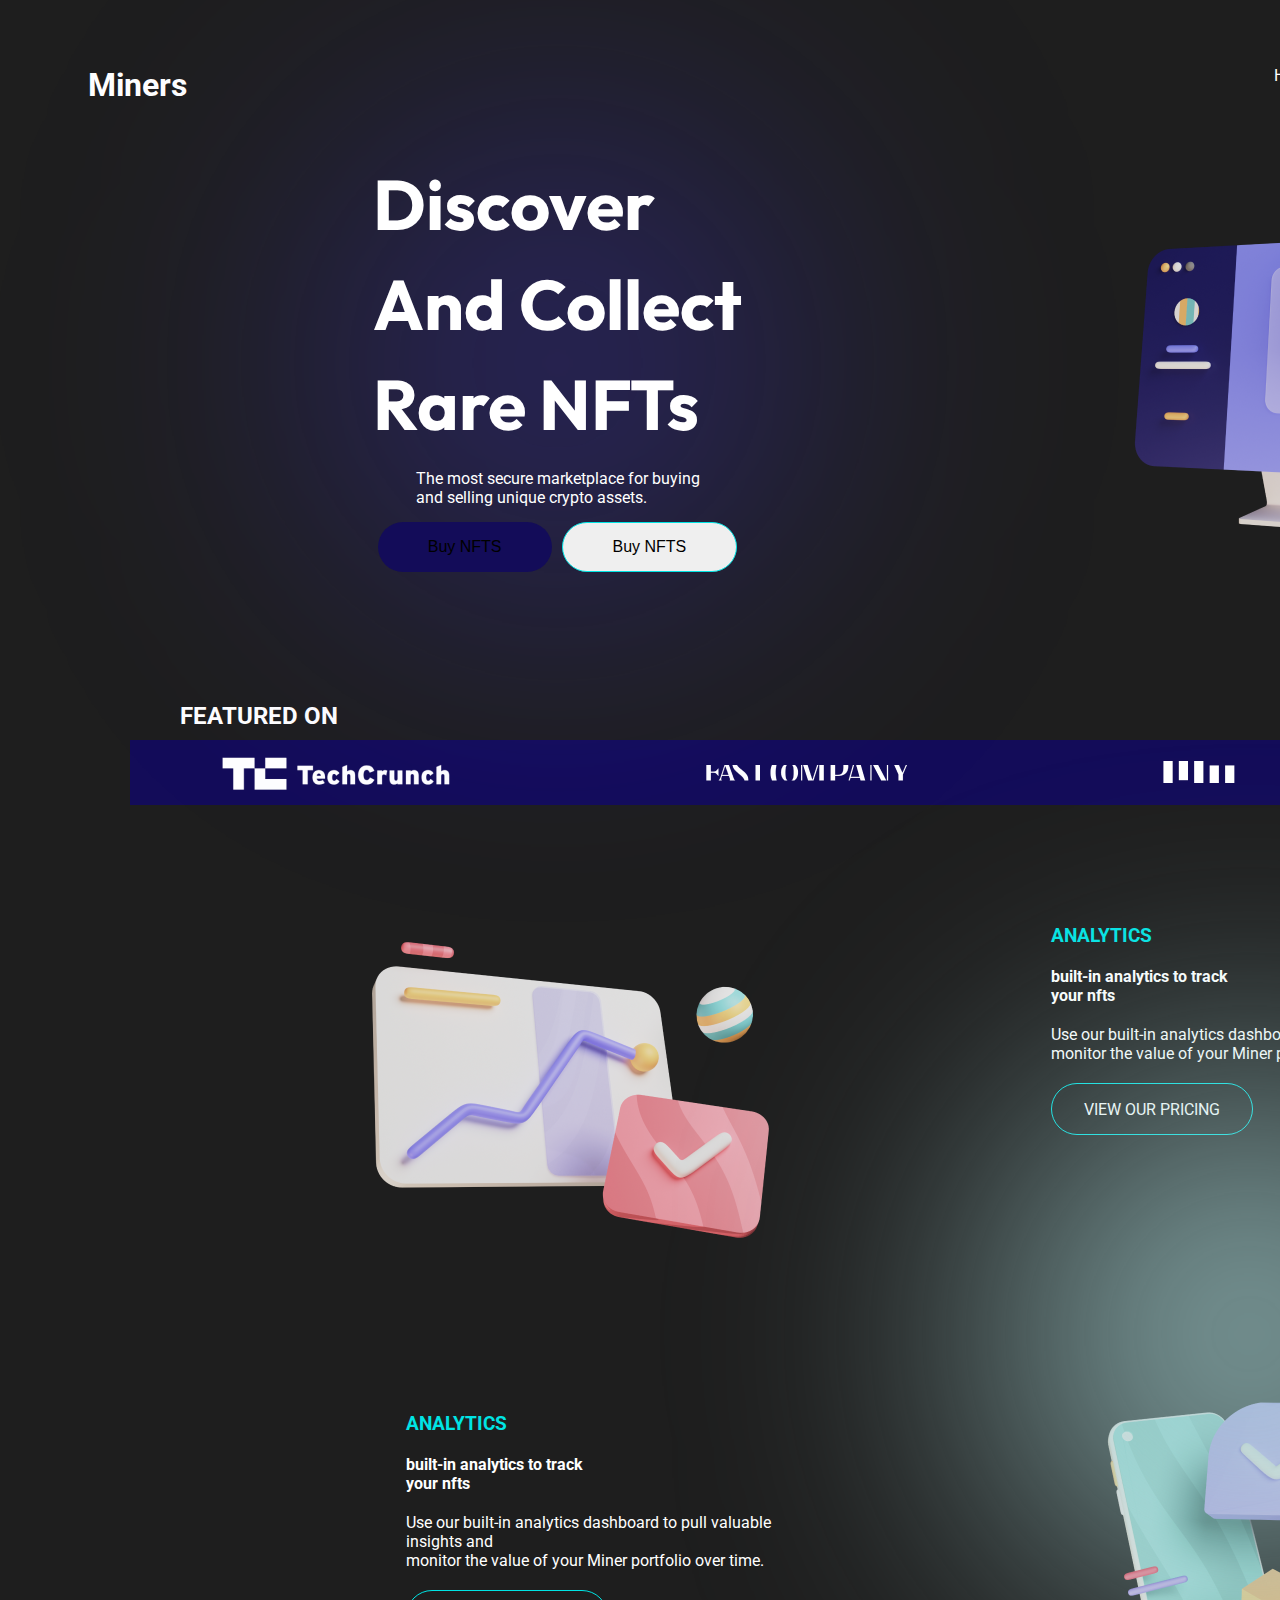
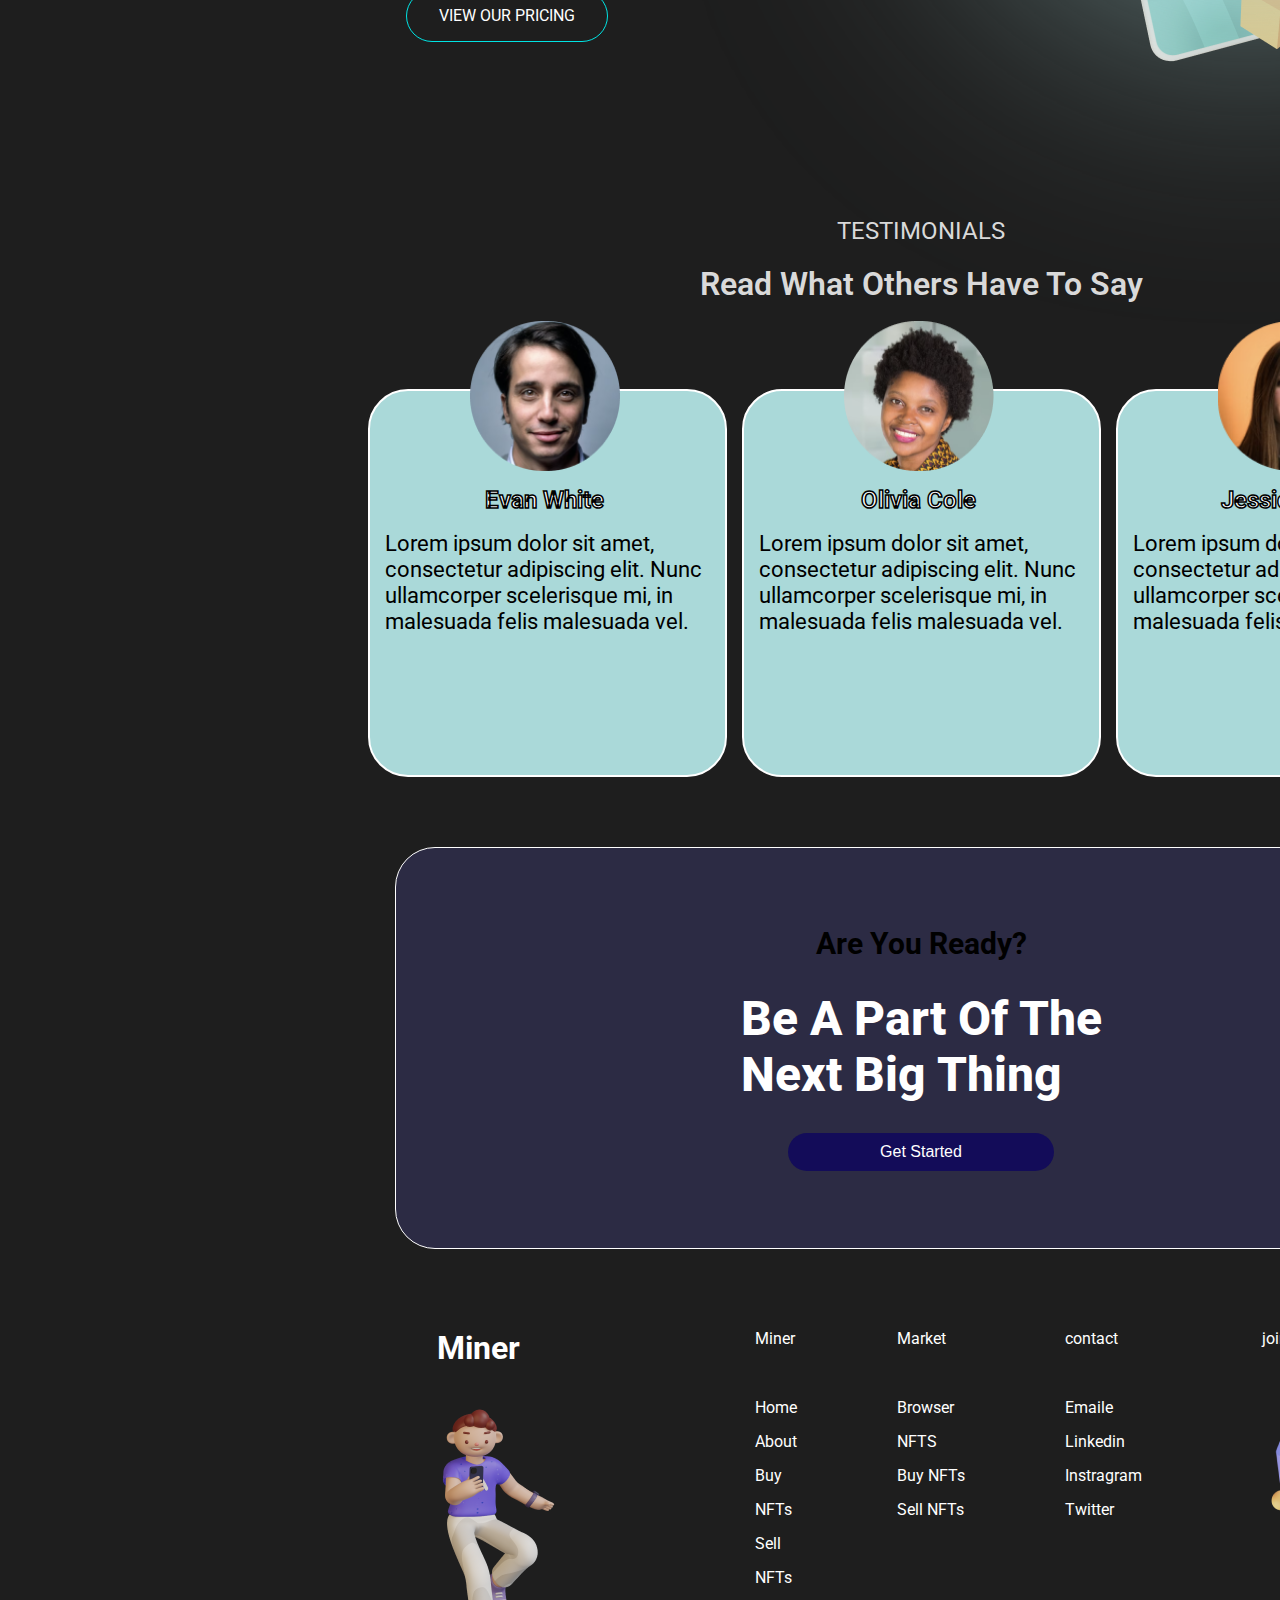
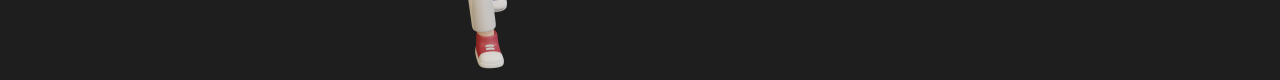
<file: index.html>
<!DOCTYPE html>
<html lang="en">
<head>
    <meta charset="UTF-8">
    <meta http-equiv="X-UA-Compatible" content="IE=edge">
    <meta name="viewport" content="width=device-width, initial-scale=1.0">
    <link href="https://fonts.googleapis.com/css2?family=Outfit:wght@700&display=swap" rel="stylesheet">
    <link href="https://fonts.googleapis.com/css2?family=Outfit:wght@700&family=Roboto&display=swap" rel="stylesheet">
    <link rel="stylesheet" href="/style.css">
    <title>Document</title>
</head>
<body>
    <section class="section-one">
    <div class="display-flex justify-content-between lign-item-center nav-bar  ">
        <div class="color-white heading">
           <h1>Miners</h1> 
    </div>
    <div class="display-flex  lign-item-center list-style a color-white gap-40 all-pages"> 
           <li > <a href="index.html">Home</a> </li> 
           <li> <a href="/Home-page.html">about</a></li>
           <li> <a href="/About-page.html">pricing</a> </li>
           <li> <a href="/services-page.html">contact</a> </li> 
           <li> <a href="/footer-page.html">buy nfts</a> </li> 
        
    </div>
    </div>
    <div class="display-flex justify-content-between align-item-center  main-div">
        <div class="display-flex justify-content-center align-item-center border-width-main">
        <div class="display-flex justify-content-center align-item-center border-width"></div>
        <div class="flex-column justify-content-center align-item-center color-white gap-15  border-radius discover">
            <h2 class="discover-heading">
                Discover <br>
                 And Collect <br>
                  Rare NFTs <br>
            </h2>
        
            <p>
               The most secure marketplace for buying <br>
               and selling unique crypto assets.
               </p>

               <div class="display-flex gap-10">
                <button class="display-flex justify-content-center align-item-center buy-nfts button-22">
                   Buy NFTS
                </button>
                <button  class="display-flex justify-content-center align-item-center button-22 border-color">
                    Buy NFTS
                </button>

               </div>
        </div>
    </div>


        <div class="image">
           <img src="/photo/computer-img.png" width="442" height="406" alt="">
        </div>

    </div>
    <div class="flex-column gap-10 main-feauter">
    <div class="feature">
        <h2 class="color-white">FEATURED ON</h2>
    </div>
    <div class="display-flex justify-content-center align-item-center gap-250 logo">
        
        
        <div class="display-flex justify-content-center align-item-center gap-250 logo-image "> 
<img src="/photo/image 6.png" alt="">
<img src="/photo/image 5.png" alt="">
<img src="/photo/image 7.png" alt="">
<img class="forens" src="/photo/image 8.png" alt="">
</div>
    </div>
</div>
</section>
<section class="flex-column justify-content-center align-item-center  section-two">
    <div class="display-flex justify-content-center gap-250 full-main-analytices ">
   <div>
<img src="/photo/Analytics.png" alt="">
   </div>

   <div class="flex-column gap-20">
    <h3 class="light-green">ANALYTICS</h3>
    <h4 class="color-white">built-in analytics to track <br>
        your nfts</h4>
        <p class="color-white"> Use our built-in analytics dashboard to pull valuable insights and <br>
             monitor the value of your Miner portfolio over time.</p>
        <div class="display-flex justify-content-center align-item-center buy-nfts-border border-with color-white border-color">
            VIEW OUR PRICING
         </div>
   </div>


   <div class="display-flex  border-background"></div>
</div>
<div class="display-flex justify-content-center align-item-center gap-250 main-div-section">
    <div class="flex-column gap-20">
        <h3 class="light-green">ANALYTICS</h3>
        <h4 class="color-white">built-in analytics to track <br>
            your nfts</h4>
            <p class="color-white"> Use our built-in analytics dashboard to pull valuable insights and <br>
                 monitor the value of your Miner portfolio over time.</p>
            <div class="display-flex justify-content-center align-item-center buy-nfts-border border-with color-white border-color">
                VIEW OUR PRICING
             </div>
       </div>
       <div>
        <img src="/photo/phone.png" alt="">
       </div>
    </div>
   
</section>
<section class="flex-column justify-content-between gap-100 section-three">
  

    <div class="flex-column gap-70 main-testimonails">
        <div class="flex-column gap-86">
        <div class="flex-column justify-content-center align-item-center gap-20 heading-testimonials">
            <h4>TESTIMONIALS</h4>
            <h2 >Read What Others Have To Say</h2>
        </div>

        <div class="display-flex justify-content-center gap-15 main-lorem">
            <div class="display-flex justify-content-center align-item-center first-lorem">
                <div class="flex-column justify-content-center align-item-center gap-15 even-white-img">
                <img src="/photo/image-9 (1).png" width="150" height="150" alt="">
                  <h2>Evan White</h2>
             
                     </div>
                <p> Lorem ipsum dolor sit amet, consectetur adipiscing elit. 
                    Nunc ullamcorper scelerisque mi, in malesuada felis malesuada vel. </p>
              
            </div>
            <div class="display-flex justify-content-center align-item-center first-lorem">
                <div class="flex-column justify-content-center align-item-center gap-15 even-white-img">
                <img src="/photo/image-9 (2).png" width="150" height="150" alt="">
                <h2>
                    Olivia Cole
                </h2>
    
            </div>
                <p> Lorem ipsum dolor sit amet, consectetur adipiscing elit. 
                    Nunc ullamcorper scelerisque mi, in malesuada felis malesuada vel. </p>
            </div>
            <div class="display-flex justify-content-center align-item-center first-lorem">
                <div  class="flex-column justify-content-center align-item-center gap-15 even-white-img">
                <img src="/photo/image-9 (3).png" width="150" height="150" alt="">
               <h2>Jessica Page</h2>
            </div>
                <p> Lorem ipsum dolor sit amet, consectetur adipiscing elit. 
                    Nunc ullamcorper scelerisque mi, in malesuada felis malesuada vel. </p>
            </div>
        </div>
    </div>
    </div>
</section>
<section class="flex-column justify-content-center align-item-center gap-80 section-four">
    <div class="display-flex justify-content-center align-item-center">
        <div class="flex-column justify-content-center align-item-center gap-30 testimonial-backgroung">
            <div class="flex-column align-item-center gap-30"> 
            <h2 class="ready-h2">Are You Ready?</h2>
            <p class="big-things">Be A Part Of The <br>
             Next Big Thing</p>
    </div>
             <div>
            <button class="button">Get Started</button>
        </div> 
        </div>
       
    </div>
    <div class=" display-flex  gap-120 main-header">
        <div class="display-flex gap-160">
        <div class="flex-column justify-content-center align-item-center gap-40 miner-img">
             <h1 class="color-white">
                Miner
             </h1>
             <img src="/photo/Boy-img.png" alt="">
        </div>
        <div class="display-flex list-style gap-100">
        <div class="flex-column gap-50 miner">
            <div class="">
                Miner
            </div>
            <div class="flex-column gap-15"> 
               <li>Home</li>
               <li>About</li> 
               <li>Buy</li> 
               <li> NFTs</li>
               <li>Sell </li>
               <li>NFTs</li> </div>
             
        </div>
        <div class="flex-column gap-50 miner">
            <div>
                Market
            </div>
            <div class="flex-column gap-15">
               <li>Browser</li>
               <li>NFTS</li> 
               <li>Buy NFTs</li> 
               <li>Sell NFTs </li>
            </div>
                
        </div>

        <div class="flex-column gap-50 miner">
            <div>
                 contact
            </div>
           
            <div class="flex-column gap-15">
               <li>Emaile</li>
               <li>Linkedin</li> 
               <li>Instragram</li> 
               <li>Twitter </li>
            </div>
               
             
        </div>
    </div>
    </div>

    <div class="flex-column  newsletter">
        <div class="color-white newsletter-heading">
          join our newsletter
        </div>
        <img src="/photo/inbox-img.png" alt="">

    </div>

    </div>
</section>
</body>
</html>
</file>
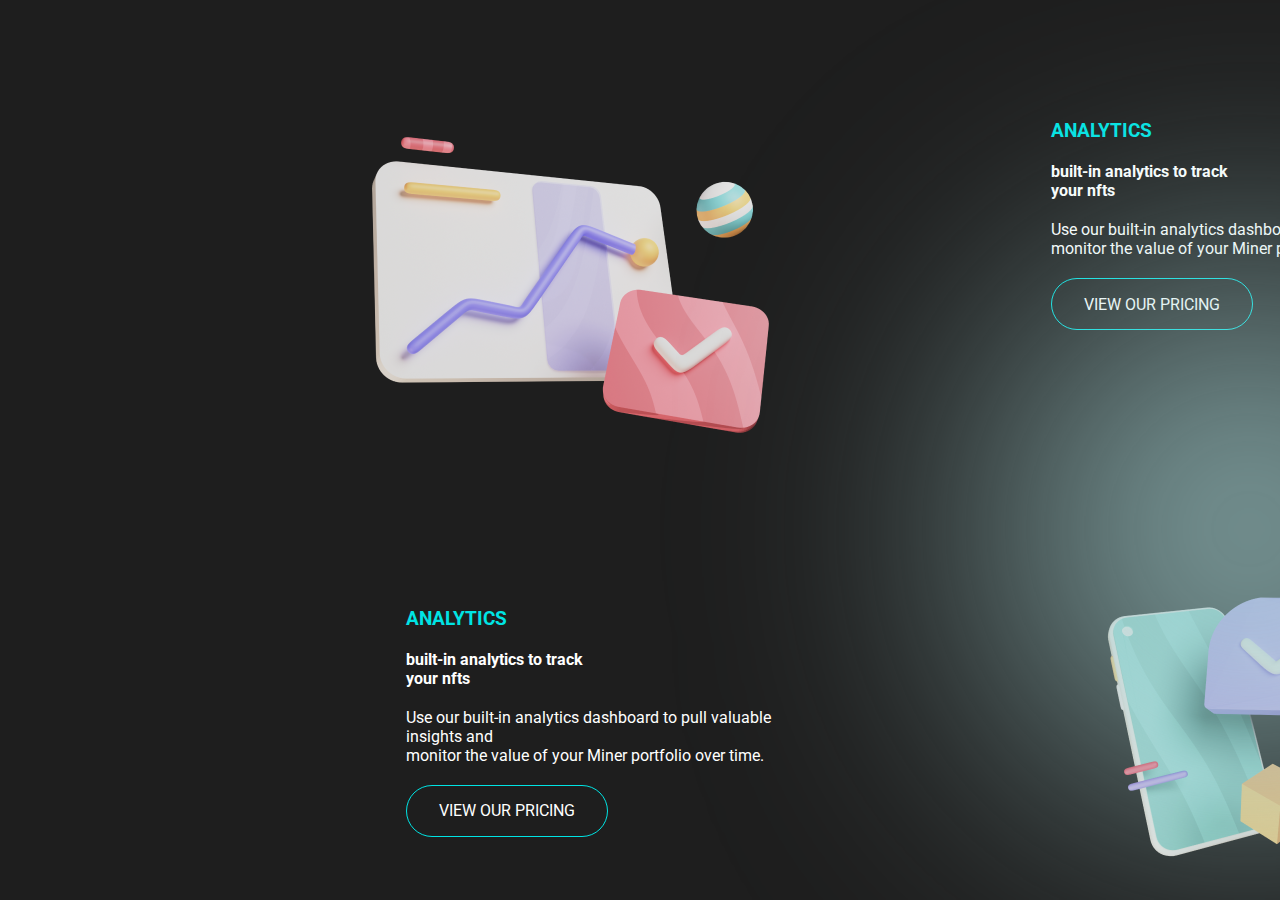
<file: About-page.html>
<!DOCTYPE html>
<html lang="en">
<head>
    <meta charset="UTF-8">
    <meta http-equiv="X-UA-Compatible" content="IE=edge">
    <meta name="viewport" content="width=device-width, initial-scale=1.0">
    <link rel="stylesheet" href="style.css">
    <title>Document</title>
</head>
<body>
    <section class="flex-column justify-content-center align-item-center  section-two">
        <div class="display-flex justify-content-center gap-250 ">
       <div>
    <img src="/photo/Analytics.png" alt="">
       </div>
    
       <div class="flex-column gap-20">
        <h3 class="light-green">ANALYTICS</h3>
        <h4 class="color-white">built-in analytics to track <br>
            your nfts</h4>
            <p class="color-white"> Use our built-in analytics dashboard to pull valuable insights and <br>
                 monitor the value of your Miner portfolio over time.</p>
            <div class="display-flex justify-content-center align-item-center buy-nfts-border border-with color-white border-color">
                VIEW OUR PRICING
             </div>
       </div>
    
    
       <div class="display-flex  border-background"></div>
    </div>
    <div class="display-flex justify-content-center align-item-center gap-250 main-div-section">
        <div class="flex-column gap-20">
            <h3 class="light-green">ANALYTICS</h3>
            <h4 class="color-white">built-in analytics to track <br>
                your nfts</h4>
                <p class="color-white"> Use our built-in analytics dashboard to pull valuable insights and <br>
                     monitor the value of your Miner portfolio over time.</p>
                <div class="display-flex justify-content-center align-item-center buy-nfts-border border-with color-white border-color">
                    VIEW OUR PRICING
                 </div>
           </div>
           <div>
            <img src="/photo/phone.png" alt="">
           </div>
        </div>
       
    </section>
    
</body>
</html>
</file>
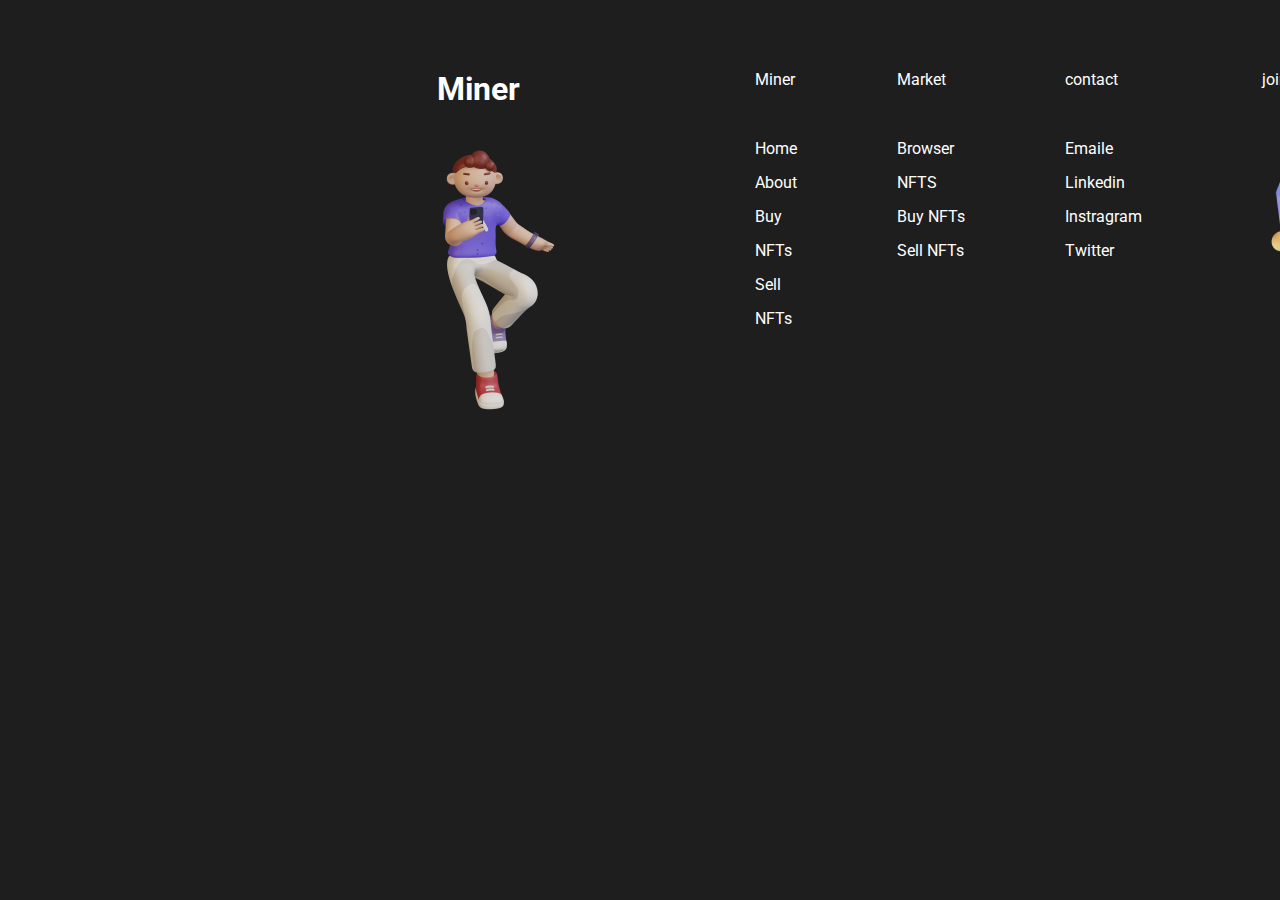
<file: footer-page.html>
<!DOCTYPE html>
<html lang="en">
<head>
    <meta charset="UTF-8">
    <meta http-equiv="X-UA-Compatible" content="IE=edge">
    <meta name="viewport" content="width=device-width, initial-scale=1.0">
    <link rel="stylesheet" href="style.css">
    <title>Document</title>
</head>
<body>
    <section class="flex-column  align-item-center gap-80 section-four">
     
        <div class=" display-flex  gap-120 main-header">
            <div class="display-flex gap-160">
            <div class="flex-column justify-content-center align-item-center gap-40 miner-img">
                 <h1 class="color-white">
                    Miner
                 </h1>
                 <img src="/photo/Boy-img.png" alt="">
            </div>
            <div class="display-flex list-style gap-100">
            <div class="flex-column gap-50 miner">
                <div class="">
                    Miner
                </div>
                <div class="flex-column gap-15"> 
                   <li>Home</li>
                   <li>About</li> 
                   <li>Buy</li> 
                   <li> NFTs</li>
                   <li>Sell </li>
                   <li>NFTs</li> </div>
                 
            </div>
            <div class="flex-column gap-50 miner">
                <div>
                    Market
                </div>
                <div class="flex-column gap-15">
                   <li>Browser</li>
                   <li>NFTS</li> 
                   <li>Buy NFTs</li> 
                   <li>Sell NFTs </li>
                </div>
                    
            </div>
    
            <div class="flex-column gap-50 miner">
                <div>
                     contact
                </div>
               
                <div class="flex-column gap-15">
                   <li>Emaile</li>
                   <li>Linkedin</li> 
                   <li>Instragram</li> 
                   <li>Twitter </li>
                </div>
                   
                 
            </div>
        </div>
        </div>
    
        <div class="flex-column  newsletter">
            <div class="color-white newsletter-heading">
              join our newsletter
            </div>
            <img src="/photo/inbox-img.png" alt="">
    
        </div>
    
        </div>
    </section>
</body>
</html>
</file>
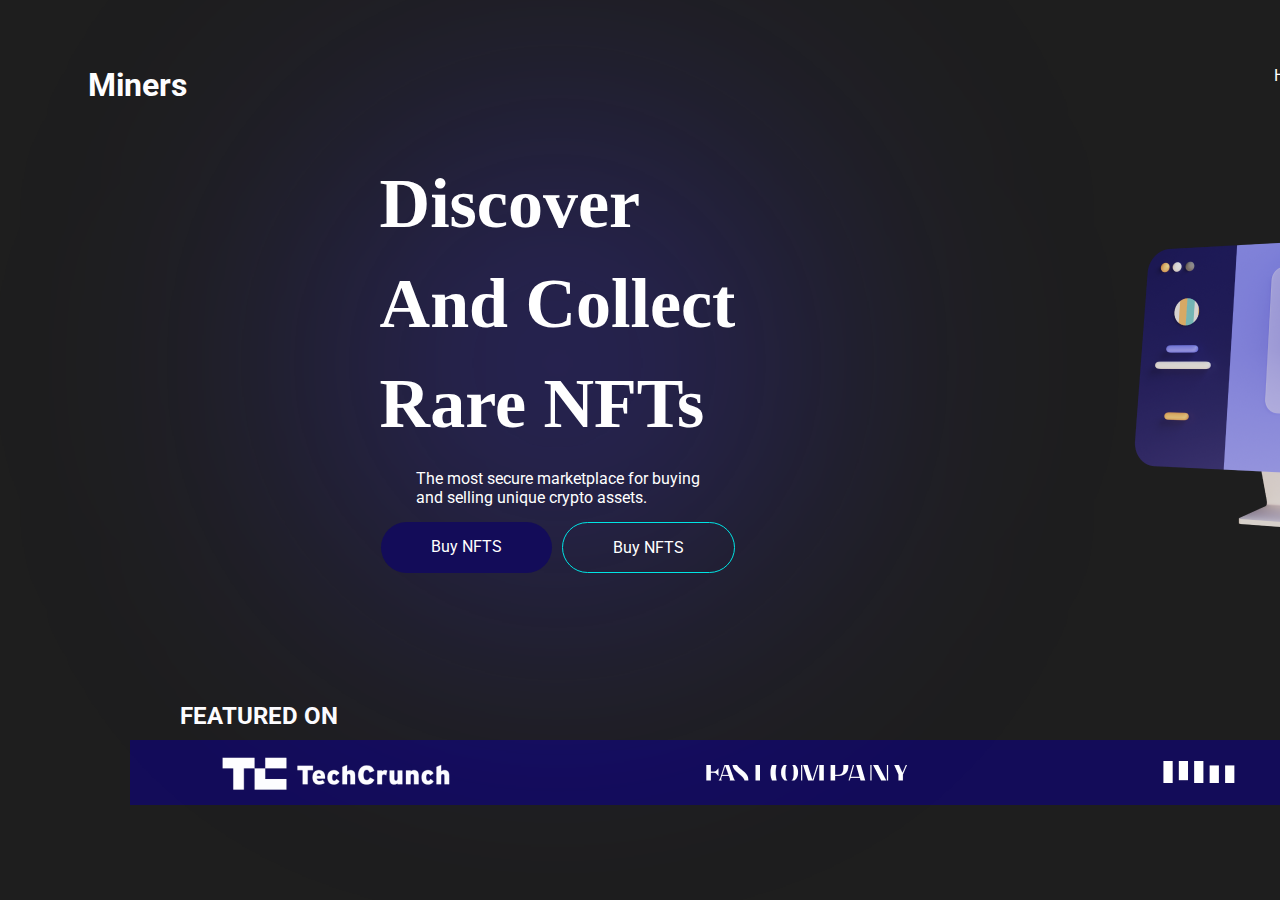
<file: Home-page.html>
<!DOCTYPE html>
<html lang="en">
<head>
    <meta charset="UTF-8">
    <meta http-equiv="X-UA-Compatible" content="IE=edge">
    <meta name="viewport" content="width=device-width, initial-scale=1.0">
    <link rel="stylesheet" href="/style.css">
    <title>Document</title>
</head>
<body>
    <section class="section-one">
        <div class="display-flex justify-content-between lign-item-center nav-bar  ">
            <div class="color-white heading">
               <h1>Miners</h1> 
        </div>
        <div class="display-flex  lign-item-center list-style a color-white gap-40 all-pages"> 
               <li> <a href="/index.html">Home</a> </li> 
               <li><a href="/Home-page.html">about</a></li>
               <li> <a href="/About-page.html">pricing</a> </li>
               <li> <a href="/services-page.html">contact</a> </li> 
               <li><a href="/footer-page.html">buy nfts</a> </li> 
            
        </div>
        </div>
        <div class="display-flex justify-content-between align-item-center  main-div">
            <div class="display-flex justify-content-center align-item-center border-width-main">
            <div class="display-flex justify-content-center align-item-center border-width"></div>
            <div class="flex-column justify-content-center align-item-center color-white gap-15  border-radius discover">
                <h2 class="discover-heading">
                    Discover <br>
                     And Collect <br>
                      Rare NFTs <br>
                </h2>
            
                <p>
                   The most secure marketplace for buying <br>
                   and selling unique crypto assets.
                   </p>
    
                   <div class="display-flex gap-10">
                    <div class="display-flex justify-content-center align-item-center buy-nfts button-22">
                       Buy NFTS
                    </div>
                    <div class="display-flex justify-content-center align-item-center button-22 border-color">
                        Buy NFTS
                     </div>
    
                   </div>
            </div>
        </div>
    
    
            <div class="image">
               <img src="/photo/computer-img.png" width="442" height="406" alt="">
            </div>
    
        </div>
        <div class="flex-column gap-10 main-feauter">
        <div class="feature">
            <h2 class="color-white">FEATURED ON</h2>
        </div>
        <div class="display-flex justify-content-center align-item-center gap-250 logo">
            
            
            <div class="display-flex justify-content-center align-item-center gap-250 "> 
    <img src="/photo/image 6.png" alt="">
    <img src="/photo/image 5.png" alt="">
    <img src="/photo/image 7.png" alt="">
    <img src="/photo/image 8.png" alt="">
    </div>
        </div>
    </div>
    </section>
</body>
</html>
</file>
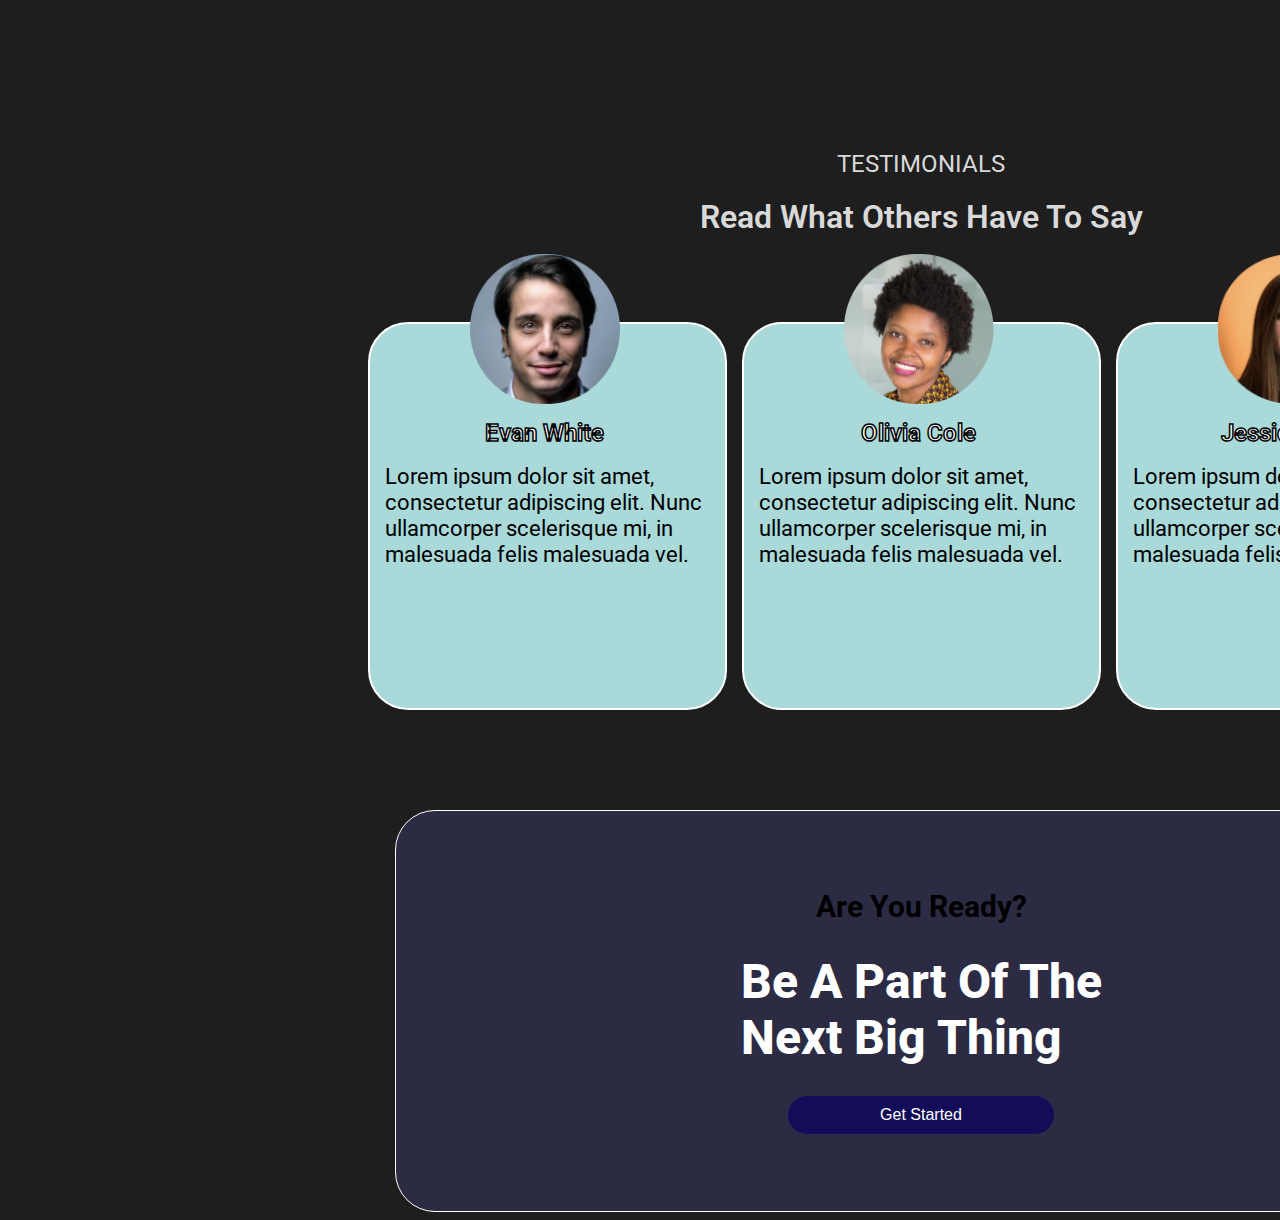
<file: services-page.html>
<!DOCTYPE html>
<html lang="en">
<head>
    <meta charset="UTF-8">
    <meta http-equiv="X-UA-Compatible" content="IE=edge">
    <meta name="viewport" content="width=device-width, initial-scale=1.0">
    <link rel="stylesheet" href="/style.css">
    <title>Document</title>
</head>
<body>
    <section class="flex-column justify-content-between gap-100 section-three">
  

        <div class="flex-column gap-70 main-testimonails">
            <div class="flex-column gap-86">
            <div class="flex-column justify-content-center align-item-center gap-20 heading-testimonials">
                <h4>TESTIMONIALS</h4>
                <h2 >Read What Others Have To Say</h2>
            </div>
    
            <div class="display-flex justify-content-center gap-15 main-lorem">
                <div class="display-flex justify-content-center align-item-center first-lorem">
                    <div class="flex-column justify-content-center align-item-center gap-15 even-white-img">
                    <img src="/photo/image-9 (1).png" width="150" height="150" alt="">
                      <h2>Evan White</h2>
                 
                         </div>
                    <p> Lorem ipsum dolor sit amet, consectetur adipiscing elit. 
                        Nunc ullamcorper scelerisque mi, in malesuada felis malesuada vel. </p>
                  
                </div>
                <div class="display-flex justify-content-center align-item-center first-lorem">
                    <div class="flex-column justify-content-center align-item-center gap-15 even-white-img">
                    <img src="/photo/image-9 (2).png" width="150" height="150" alt="">
                    <h2>
                        Olivia Cole
                    </h2>
        
                </div>
                    <p> Lorem ipsum dolor sit amet, consectetur adipiscing elit. 
                        Nunc ullamcorper scelerisque mi, in malesuada felis malesuada vel. </p>
                </div>
                <div class="display-flex justify-content-center align-item-center first-lorem">
                    <div  class="flex-column justify-content-center align-item-center gap-15 even-white-img">
                    <img src="/photo/image-9 (3).png" width="150" height="150" alt="">
                   <h2>Jessica Page</h2>
                </div>
                    <p> Lorem ipsum dolor sit amet, consectetur adipiscing elit. 
                        Nunc ullamcorper scelerisque mi, in malesuada felis malesuada vel. </p>
                </div>
            </div>
        </div>
        </div>

        
        <div class="display-flex justify-content-center align-item-center">
            <div class="flex-column justify-content-center align-item-center gap-30 testimonial-backgroung">
                <div class="flex-column align-item-center gap-30"> 
                <h2 class="ready-h2">Are You Ready?</h2>
                <p class="big-things">Be A Part Of The <br>
                 Next Big Thing</p>
        </div>
                 <div>
                <button class="button">Get Started</button>
            </div> 
            </div>
           
        </div>
    </section>
</body>
</html>
</file>
<file: style.css>
@import url('https://fonts.googleapis.com/css2?family=Roboto:wght@500;700&display=swap');
@import url('https://fonts.googleapis.com/css2?family=Roboto:wght@500;700&display=swap');

.display-flex{
    display: flex;
}
.flex-column{
    display: flex;
    flex-direction: column;
}
.justify-content-center{
 justify-content: center;
}
.justify-content-right{
    justify-content: right;
}
.justify-content-between{
    justify-content: space-between;
}
.align-item-center{
    align-items: center;
}
.gap-40{
    gap: 40px;
}
.gap-200{
  gap: 300px;
}
.gap-10{
    gap: 10px;
}
.gap-86{
    gap: 86px;
}
.gap-160{
    gap: 160px;
}
.gap-100{
    gap: 100px;
}
.gap-15{
    gap: 15px;
}
.gap-72{
    gap: 72px;
}
.gap-30{
    gap: 30px;
}
.gap-50{
    gap: 50px;
}
.gap-60{
    gap: 60px;
}
.gap-70{
    gap: 70px;
}
.gap-80{
    gap: 80px;
}
.gap-90{
    gap: 90px;
}
.gap-100{
    gap: 100px;
}
.gap-120{
    gap: 120px;
}
.gap-250{
    gap: 250px;
}
.gap-20{
    gap: 20px;
}
.w-full{
    width: 100%;
}
.a{
    list-style: none;
    text-decoration: none;
}
.list-style {
    list-style: none;
    text-decoration: none;
}
.color-white{
    color: white;
}
.all-pages a{
    list-style: none;
    text-decoration: none;
    color: #FFFFFF;
}
body{

width: 1842px;
margin-right: auto;
margin-left: auto;
font-family: 'Roboto';
/* margin: 0px; */
/* height: 3372px; */
background: #1E1E1E;
}

.nav-bar{
   padding: 58px 166px 0px 88px;
}


p,h1,h2,h3,h4 {
margin: 0px;
}

.button-22{

    border: 1px solid ridge;
    border-radius: 50px;
    padding: 15px 50px;
    border: none;
    display: inline-block;
    font-size: 16px;
    cursor: pointer;
}
.buy-nfts{
    background: #130c59;
}

.border-width{
    width: 515px;
    height: 518px;
    border-radius: 50%;
    background: rgba(67, 51, 251, 0.27);
   filter: blur(150px);
}


.border-radius{
    position: absolute;
    border: 2px solid ridge;
    border-radius: 50%;
    width: 515px;
    height: 518px;
}
.discover-heading{
font-family: 'Outfit';
font-style: normal;
font-weight: 700;
font-size: 70px;
line-height: 100px;
}
.discover-heading p{
    font-family: 'Roboto';
font-style: normal;
font-weight: 400;
font-size: 20px;
line-height: 28px;
}

.border-with{
width: 200px;
height: 50px;
border-radius: 50px;
    
}

.border-color{
    border: 1px solid #00E4E4;
   
}
.light-green{
    color:  #00E4E4;
}


.main-div{
    padding: 0px 300px;
   
}
.main-feauter{
    margin-top: 80px;
}
.feature{
    padding-left: 180px;
    width: 373px;
    height: 28px;
}
.logo{
    margin-left: 130px;
    width: 1599px;
    height: 65px;
    background-color:  #130c59;
}


.section-two{
    position: relative;
    /* padding: 0px 350px; */
    margin-top: 120px;
}
.section-three{
    margin-top: 150px;
}
.border-background{
    position: absolute;
    left: 992px;
    top: 150px;
    width: 515px;
    height: 518px;
    border-radius: 50%;
    background: rgba(170, 217, 217, 0.72);
    filter: blur(150px);
}

.main-div-section{
    width: 1030px;
    padding: 0px 250px;
    margin-top: 120px;
}
/* .heading-testimonials{
    padding-right: 200px;
} */
.heading-testimonials h4{
font-family: 'Roboto';
font-style: normal;
font-weight: 400;
font-size: 24px;
line-height: 28px;
color: #D9D9D9;
}
.heading-testimonials h2{
    font-family: 'Roboto';
    font-style: normal;
    font-weight: 600;
    font-size: 32px;
    line-height: 38px;
    color: #D9D9D9;
}
/* .main-lorem{
    padding-right: 200px;
} */
.first-lorem{
    position: relative;
    border: 2px solid white;
    border-radius: 40px;
    background: #AAD9D9 ;
    width: 355px;
    height: 384px;
}
.first-lorem h2{
    font-family: 'Roboto';
    font-style: normal;
    font-weight: 600;
    font-size: 24px;
    line-height: 28px;
    color: #FFFFFF;
}
.first-lorem p{
    font-family: 'Roboto';
font-style: normal;
font-weight: 400;
font-size: 22px;
line-height: 26px;
color: #000000;
padding: 0px 15px;
}
.even-white-img{
position: absolute;
left: 100px;
top: -70px;
border-radius: 50%;
-webkit-text-stroke-width: 1.5px;
-webkit-text-stroke-color: black;

}

.section-four{
   margin-top: 70px; 
}
.testimonial-backgroung{
    border: 1px solid white;
    border-radius: 40px;
    /* margin-right: 200px; */
    background: rgba(66, 65, 128, 0.39);
    width: 1050px;
    height: 400px;
}
.button {
    background-color: #130c59;
    border-radius: 30px;
    border: none;
    color: white;
    padding: 10px 92px;
    text-align: center;
    text-decoration: none;
    display: inline-block;
    font-size: 16px;
    cursor: pointer;
   
}
.ready-h2{
    font-family: 'Roboto';
    font-style: normal;
    font-weight: 700;
    font-size: 30px;
    line-height: 35px;
    color: #000000;
}
.big-things{
    font-family: 'Roboto';
font-style: normal;
font-weight: 800;
font-size: 48px;
line-height: 56px;
color: #FFFFFF;
}

.miner {
    color: #FFFFFF;
}
.main-header{
    padding-right: 50px;
}
    
@media only screen and (max-width:575px) {
    body{
       
        width: 575px;
        margin-right: auto;
        margin-left: auto;
        font-family: 'Roboto';
        background: #000000;
        /* overflow: hidden; */
        margin-left: auto;
        margin-right: auto;
        /* overflow-x: hidden;
        overflow-y: hidden; */
        border: 4px solid red;
        }
        
        .nav-bar{
            padding: 0px;
           /* padding: 58px 166px 0px 88px; */
          max-width: 575px;
          width: 100%;
          text-align: center;
          display: none;
        }
        .main-div{
            flex-direction: column;
            width: 575px;
            padding: 0px 0px;
        }
        
        p,h1,h2,h3,h4 {
        margin: 0px;
        }
        
        .buy-nfts-border{
        
            border: 1px solid ridge;
            border-radius: 50px;
            width: 120px;
            height: 40px;
        }
        .forens{
            display: none;
        }
        .buy-nfts{
            background: #130c59;
        }
        
        .border-width{
            width: 515px;
            height: 518px;
            border-radius: 50%;
            background: rgba(67, 51, 251, 0.27);
           filter: blur(150px);
        }
        
        
        .border-radius{
            position: absolute;
            border: 2px solid ridge;
            border-radius: 50%;
            width: 515px;
            height: 518px;
        }
        .discover-heading{
            display: flex;
            justify-content: center;
        font-family: 'Outfit';
        font-style: normal;
        font-weight: 700;
        font-size: 70px;
        line-height: 100px;
        }
        
        .border-with{
        width: 200px;
        height: 50px;
            
        }
        
        .border-color{
            border: 1px solid #00E4E4;
           
        }
        .light-green{
            color:  #00E4E4;
        }
        .section-two{
            flex-direction: column;
        }
     
        .main-feauter{
            margin-top: 80px;
        }
        .feature{
            padding-left: 180px;
            width: 373px;
            height: 28px;
        }
        .logo{
            /* margin-left: 130px; */
            margin: 0px;
            width: 575px;
            height: 65px;
            background-color:  #130c59;
        }
        .logo-image{
            gap: 40px;
        }

        .image img{
            display: flex;
            justify-content: center;
            align-items: center;
        }

        .border-background{
            position: absolute;
            flex-direction: column-reverse;
            left: 0px;
            /* left: 992px;
            top: 150px; */
            width: 515px;
            height: 518px;
            border-radius: 50%;
            background: rgba(170, 217, 217, 0.72);
            filter: blur(150px);
        }
       
        .main-div-section{
            flex-direction: column;
            width: 575px;
            /* padding: 0px 250px; */
            margin-top: 120px;
        }
    
        .heading-testimonials h4{
        font-family: 'Roboto';
        font-style: normal;
        font-weight: 300;
        font-size: 14px;
        line-height: 20px;
        color: #D9D9D9;
        }
        .heading-testimonials h2{
            font-family: 'Roboto';
            font-style: normal;
            font-weight: 600;
            font-size: 32px;
            line-height: 38px;
            color: #D9D9D9;
        }
        .full-main-analytices{
            flex-direction: column;
        } 
        .main-lorem{
            display: flex;
            justify-content: center;
            align-items: center;
            flex-direction: column;
            
        }
        .first-lorem{
            position: relative;
            border: 2px solid white;
            border-radius: 40px;
            background: #AAD9D9 ;
            width: 355px;
            height: 384px;
        }
        .first-lorem h2{
            font-family: 'Roboto';
            font-style: normal;
            font-weight: 600;
            font-size: 24px;
            line-height: 28px;
            color: #FFFFFF;
        }
        .first-lorem p{
            font-family: 'Roboto';
        font-style: normal;
        font-weight: 400;
        font-size: 22px;
        line-height: 26px;
        color: #000000;
        padding: 0px 15px;
        }
        .even-white-img{
        position: absolute;
        left: 100px;
        top: -70px;
        border-radius: 50%;
        -webkit-text-stroke-width: 1.5px;
        -webkit-text-stroke-color: black;
        
        }
        
        .section-four{
           margin-top: 70px; 
        }
        .testimonial-backgroung{
            border: 1px solid white;
            border-radius: 40px;
            /* margin-right: 200px; */
            background: rgba(66, 65, 128, 0.39);
            width: 575px;
            height: 300px;
        }
        .button {
            background-color: #130c59;
            border-radius: 30px;
            border: none;
            color: white;
            padding: 10px 92px;
            text-align: center;
            text-decoration: none;
            display: inline-block;
            font-size: 16px;
            margin: 4px 2px;
        }
        .ready-h2{
            font-family: 'Roboto';
            font-style: normal;
            font-weight: 700;
            font-size: 30px;
            line-height: 35px;
            color: #000000;
        }
        /* .big-things{
            font-family: 'Roboto';
        font-style: normal;
        font-weight: 800;
        font-size: 48px;
        line-height: 56px;
        color: #FFFFFF;
        } */
        
        .miner {
            color: #FFFFFF;
        }
        .miner-img{
         display: none;
        }
        .newsletter{
            display: none;
        }
        .main-header{
            /* padding-right: 250px; */
            /* width: 575px; */
            gap: 100px;
        }
}
</file>
